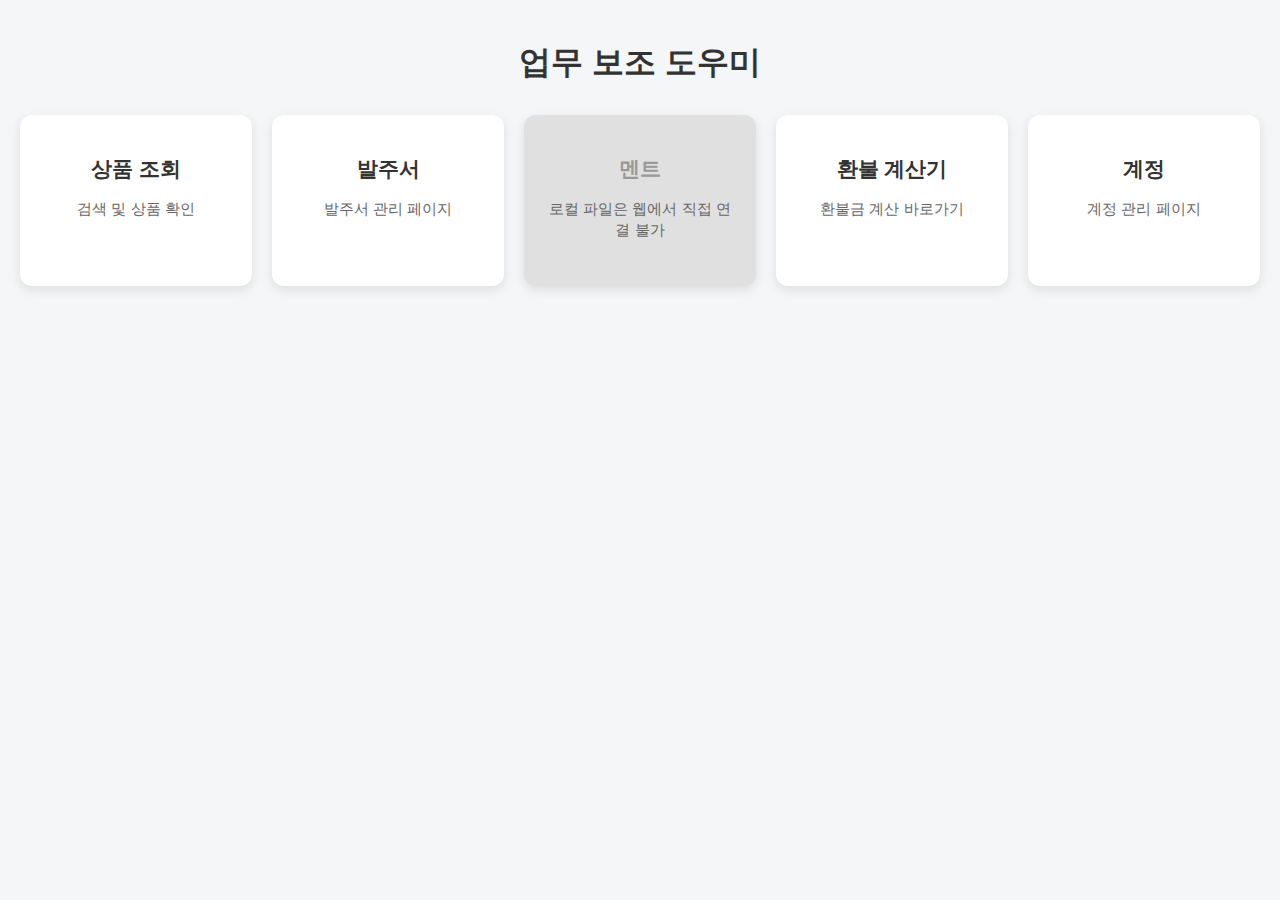
<file: admin.html>
<!DOCTYPE html>
<html lang="ko">
<head>
<meta charset="UTF-8">
<title>업무 보조 메인</title>
<style>
  body {
    font-family: 'Segoe UI', Tahoma, Geneva, Verdana, sans-serif;
    background: #f4f6f8;
    margin: 0;
    padding: 20px;
  }
  h1 {
    text-align: center;
    color: #333;
  }
  .grid-container {
    display: grid;
    grid-template-columns: repeat(auto-fit, minmax(220px, 1fr));
    gap: 20px;
    margin-top: 30px;
  }
  .card {
    background: #ffffff;
    border-radius: 12px;
    box-shadow: 0 4px 12px rgba(0,0,0,0.1);
    padding: 30px 20px;
    text-align: center;
    transition: transform 0.2s, box-shadow 0.2s;
    cursor: pointer;
    text-decoration: none;
    color: #333;
  }
  .card:hover {
    transform: translateY(-5px);
    box-shadow: 0 8px 20px rgba(0,0,0,0.15);
  }
  .card h2 {
    margin: 10px 0;
    font-size: 1.3em;
  }
  .card p {
    font-size: 0.95em;
    color: #666;
  }
  .disabled {
    background: #e0e0e0;
    cursor: not-allowed;
    color: #999;
  }
</style>
</head>
<body>
<h1>업무 보조 도우미</h1>

<div class="grid-container">
  <a href="https://wskimkj.github.io/search/" class="card">
    <h2>상품 조회</h2>
    <p>검색 및 상품 확인</p>
  </a>
  
  <a href="https://wskimkj.github.io/return-inf/" class="card">
    <h2>발주서</h2>
    <p>발주서 관리 페이지</p>
  </a>
  
  <div class="card disabled">
    <h2>멘트</h2>
    <p>로컬 파일은 웹에서 직접 연결 불가</p>
  </div>
  
  <a href="https://wskimkj.github.io/refund24/" class="card">
    <h2>환불 계산기</h2>
    <p>환불금 계산 바로가기</p>
  </a>
  
  <a href="https://wskimkj.github.io/account/" class="card">
    <h2>계정</h2>
    <p>계정 관리 페이지</p>
  </a>
</div>

</body>
</html>
</file>
